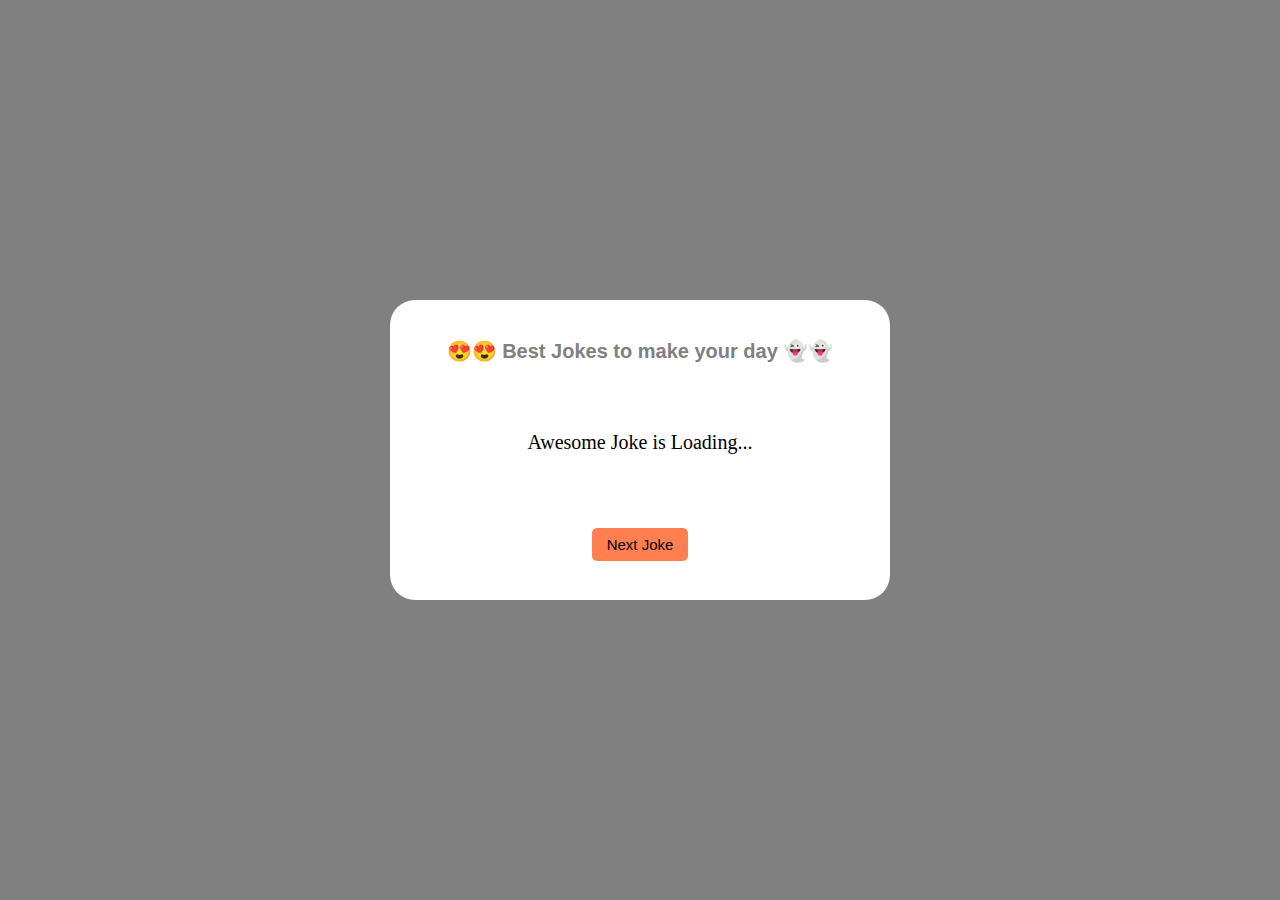
<file: Pr2/index.html>
<!DOCTYPE html>
<html lang="en">
<head>
    <meta charset="UTF-8">
    <meta name="viewport" content="width=device-width, initial-scale=1.0">
    <title>Document</title>
    <style>
        *{
            margin: 0;
        }
        .container{
            height: 100vh;
            min-height: 800px;
            background-color: grey;
            display: flex;
            justify-content: center;
            align-items: center;
        }

        .card{
            background-color: white;
            box-sizing: border-box;
            width: 500px;
            min-height: 300px;
            padding: 15px;
            border-radius: 25px;
            display: flex;
            flex-flow: column;
            justify-content: space-around;
            align-items: center;
        }

        .card h3{
            font-family: Arial, Helvetica, sans-serif;
            font-size: 20px;
            text-align: center;
            /* margin-top: 20px; */
            margin-bottom: 20px;
            color: gray;
        }

        #joke{
            font-size: 20px;
            font-family: cursive;
            /* color: gray; */
            text-align: justify;
            box-sizing: border-box;
            padding: 0 15px;
        }

        #nextBtn{
            cursor: pointer;
            background-color: coral;
            font-size: 15px;
            padding: 8px 15px;
            border-radius: 5px;
            border: none;
            text-align: center;
            margin-top: 25px;

            transition: 0.2s ease-in;
            
        }

        #nextBtn:hover{
            transform: scale(1.05);
            color: blue;
        }

    </style>
</head>
<body>
    <div class="container">
        <div class="card">
            <h3>😍😍 Best Jokes to make your day 👻👻</h3>
            <div id="joke">
                Awesome Joke is Loading...
            </div>
            <button id="nextBtn">Next Joke</button>
        </div>
    </div>

    <noscript>Please enable JavaScript</noscript>
    <script>
        // https://icanhazdadjoke.com/

        const jokes = document.querySelector('#joke');
        const nextBtn = document.querySelector('#nextBtn');

        // const setHeader = {
        //     headers: {
        //         Accept: "application/json"
        //     }
        // }

        // const generateJokes = () => {
        //     fetch('https://icanhazdadjoke.com',setHeader)
        //     .then((res) => res.json())
        //     .then((data) => {
        //         jokes.innerHTML = data.joke;
        //     })
        //     .catch((err) =>{
        //         console.log(err);
        //     })
        // }




        // async-await

        const headerSet = {
            headers : {
                Accept : "application/json"
            }
        };

        const generateJokes = async () => {
            try{
                const res = await fetch('https://icanhazdadjoke.com',headerSet);

            // console.log(res);

            const data = await res.json();

            // console.log(data.joke);

            jokes.innerHTML = data.joke;
            }catch(err){
                console.log(`the err is : ${err}`);
            }
        }

        



        nextBtn.addEventListener('click',generateJokes);
        generateJokes();
    </script>
</body>
</html>
</file>
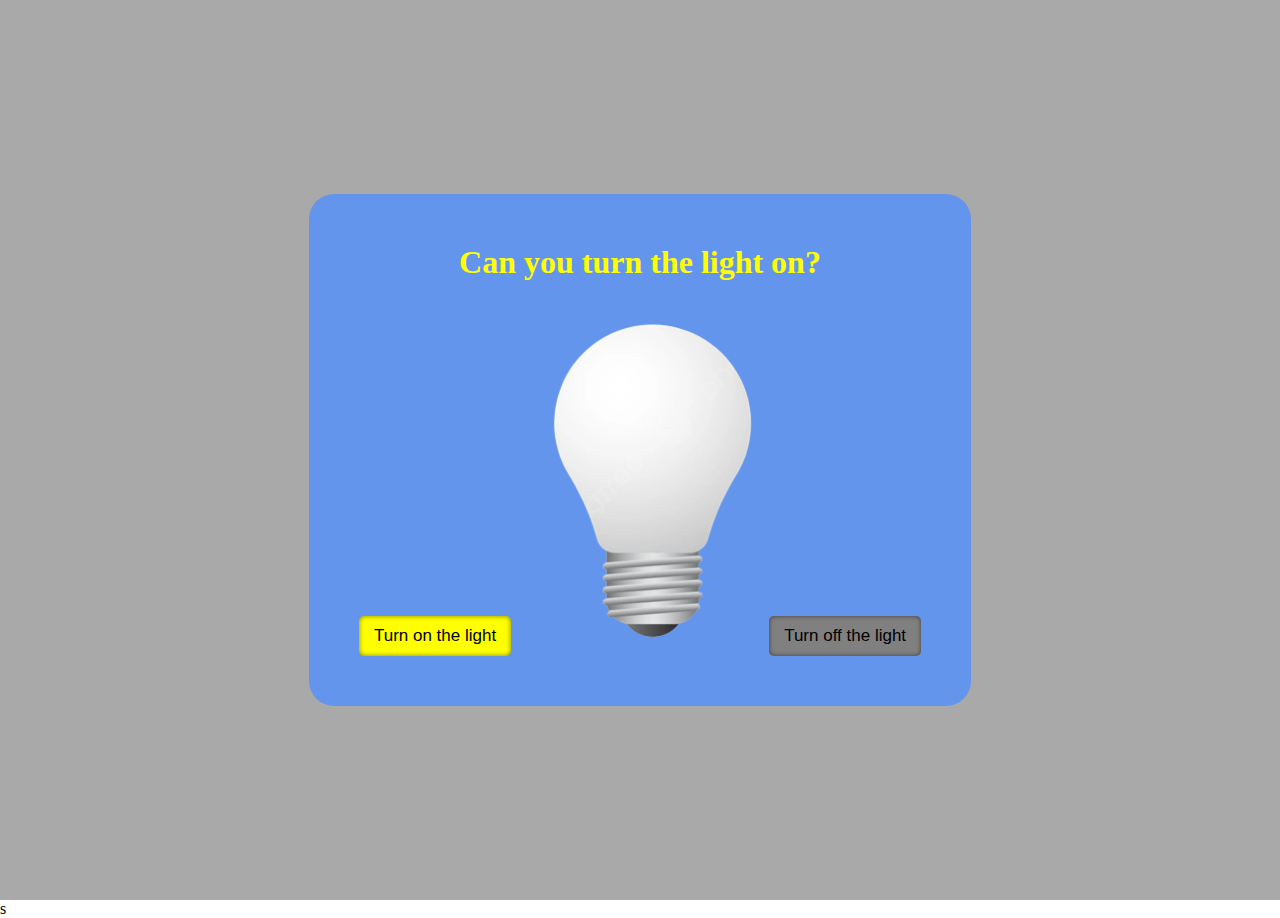
<file: Pr3/index.html>
<!DOCTYPE html>
<html lang="en">
<head>
    <meta charset="UTF-8">
    <meta name="viewport" content="width=device-width, initial-scale=1.0">
    <title>Turn Light On</title>
    <!-- stylesheet -->
    <link rel="stylesheet" href="style.css" type="text/css">
</head>
<body>
    <div class="container" id="cont">
        <div class="card" id="card">
            <h1>Can you turn the light on?</h1>
            <button id="btn-on">Turn on the light</button>

            <img src="images/light-off.png" alt="light-off">

            <button id="btn-off">Turn off the light</button>
        </div>
    </div>

    
    <!-- script -->
     <noscript>Please Enable JavaScript</noscript>
    <script src="script.js"></script>s
</body>
</html>
</file>
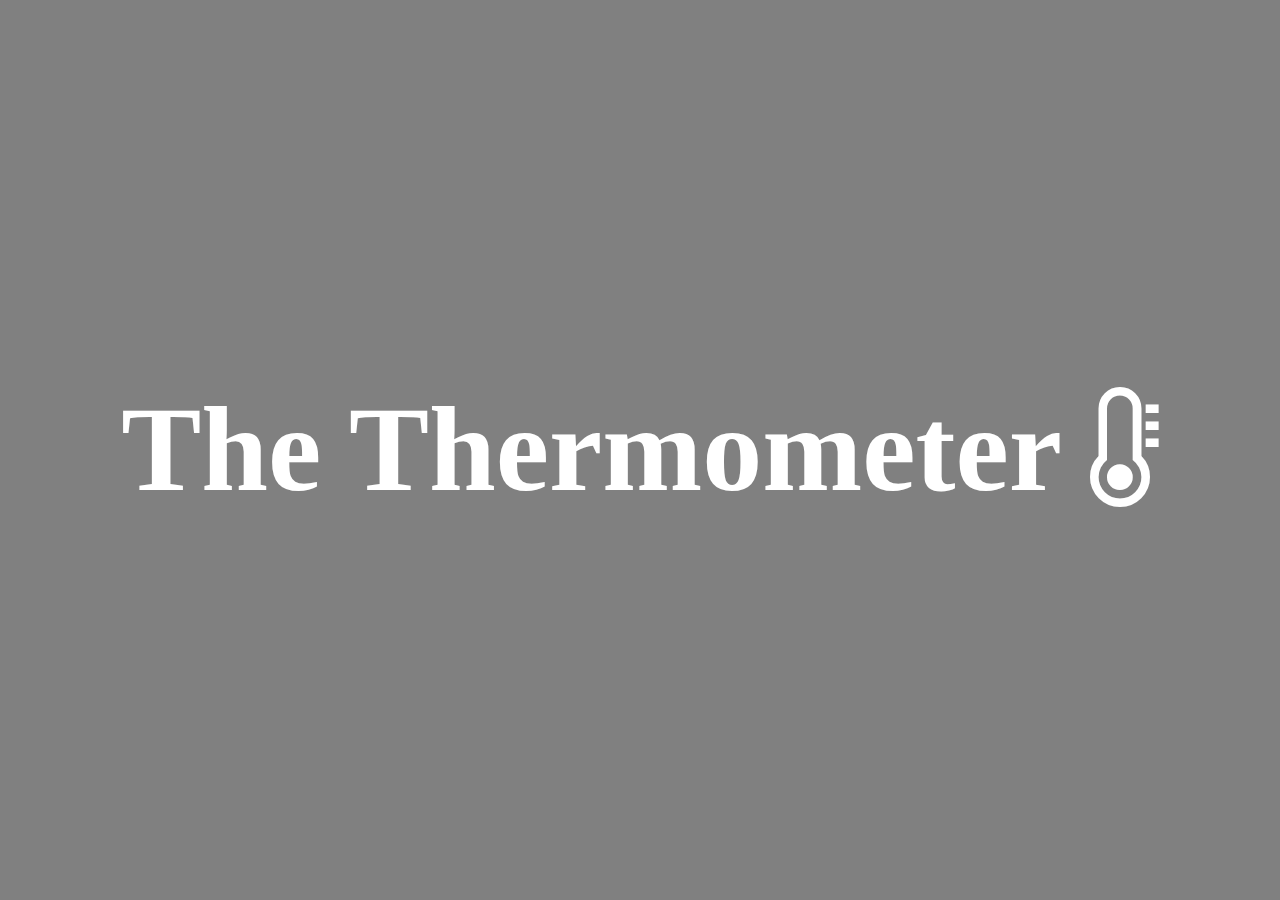
<file: Pr4/index.html>
<!DOCTYPE html>
<html lang="en">
<head>
    <meta charset="UTF-8">
    <meta name="viewport" content="width=device-width, initial-scale=1.0">
    <title>The Thermometer</title>
    <link rel="stylesheet" href="https://cdnjs.cloudflare.com/ajax/libs/font-awesome/4.7.0/css/font-awesome.min.css">
    <!-- css -->
    <style>

        *{
            margin: 0;
            padding: 0;
            box-sizing: border-box;
        }

        .container{
            height: 100vh;
            min-height: 700px;
            background-color: gray;
            display: grid;
            place-items: center;
        }

        .card h1{
            font-size: 120px;
            color: white;
            font-family: cursive;
        }

    </style>
</head>
<body>

    <div class="container">
        <div class="card">
            <h1>The Thermometer <span id="temp" class="fa"></span></h1>
        </div>
    </div>
    
    <!-- js -->
    <script>
        const tempLoad = () => {
            let temp = document.querySelector('#temp');
            temp.innerHTML = '&#xf2cb;';
            temp.style.color = "white";
            setTimeout(() => {
                temp.innerHTML = '&#xf2ca;';
                temp.style.color = "green";
            },1000);

            setTimeout(() => {
                temp.innerHTML = '&#xf2c9;';
                temp.style.color = "yellow";
            },2000);

            setTimeout(() => {
                temp.innerHTML = '&#xf2c8;';
                temp.style.color = "yellow";
            },3000);

            setTimeout(() => {
                temp.innerHTML = '&#xf2c7;';
                temp.style.color = "red";
            },4000);
        }

        tempLoad();

        setInterval(tempLoad,5000);
    </script>
</body>
</html>
</file>
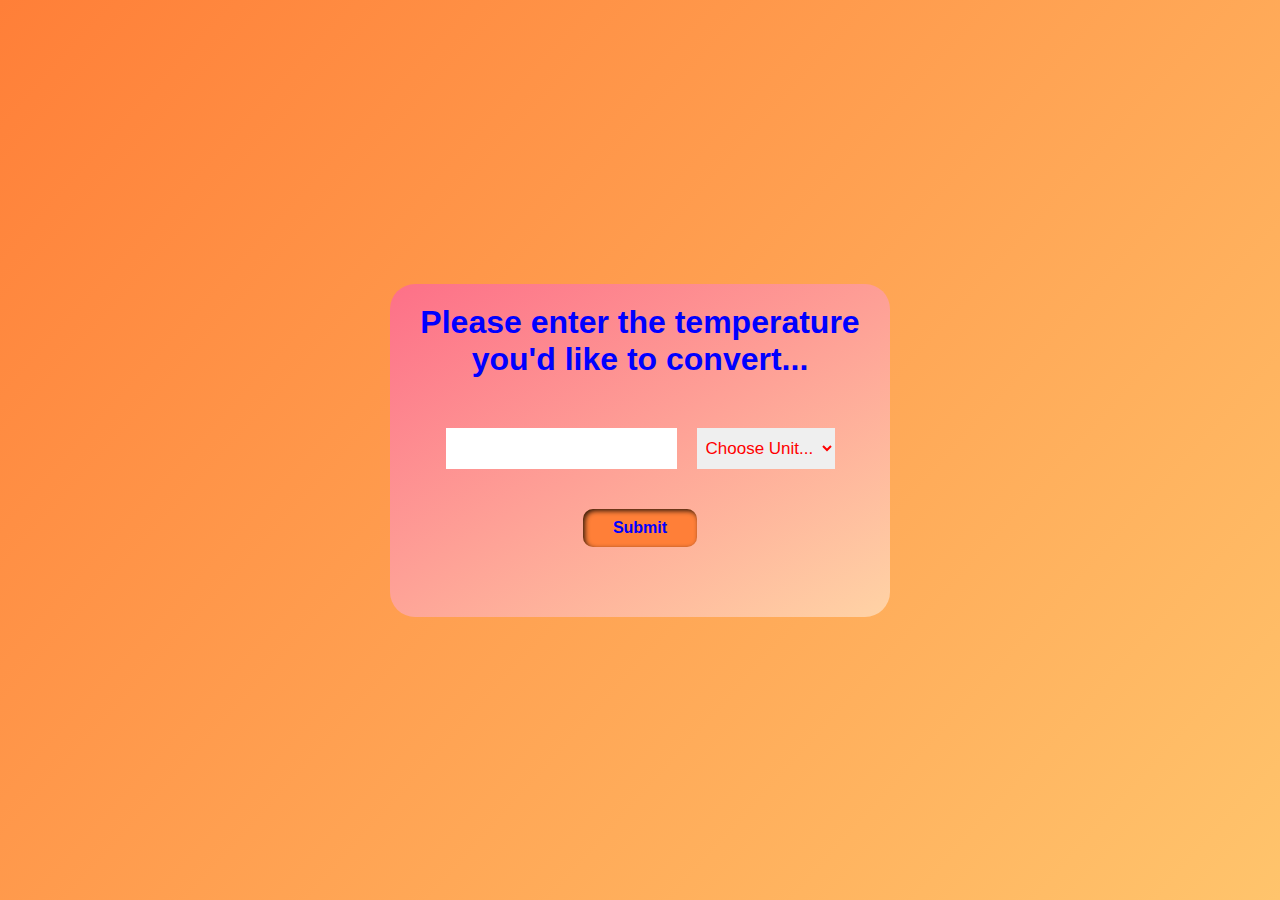
<file: Pr5/index.html>
<!DOCTYPE html>
<html lang="en">
<head>
    <meta charset="UTF-8">
    <meta name="viewport" content="width=device-width, initial-scale=1.0">
    <title>Temperature Converter</title>
    <!-- css -->
     <link rel="stylesheet" href="style.css">
</head>
<body>

    <div class="container">
        <div class="card">
            <h1>Please enter the temperature you'd like to convert...</h1>
            <div class="content">
                <input type="number">
            <select name="temp-units" id="temp-units">
                <option value="">Choose Unit...</option>
                <option value="celsius">Celcius</option>
                <option value="fahrenheit">Fahrenheit</option>
            </select>
            </div>
            <button id="btn">Submit</button>
            <h2 id="showData"></h2>
        </div>
    </div>
    

    <!-- js -->
     <noscript>Please enable JavaScript</noscript>
     <script src="script.js"></script>
</body>
</html>
</file>
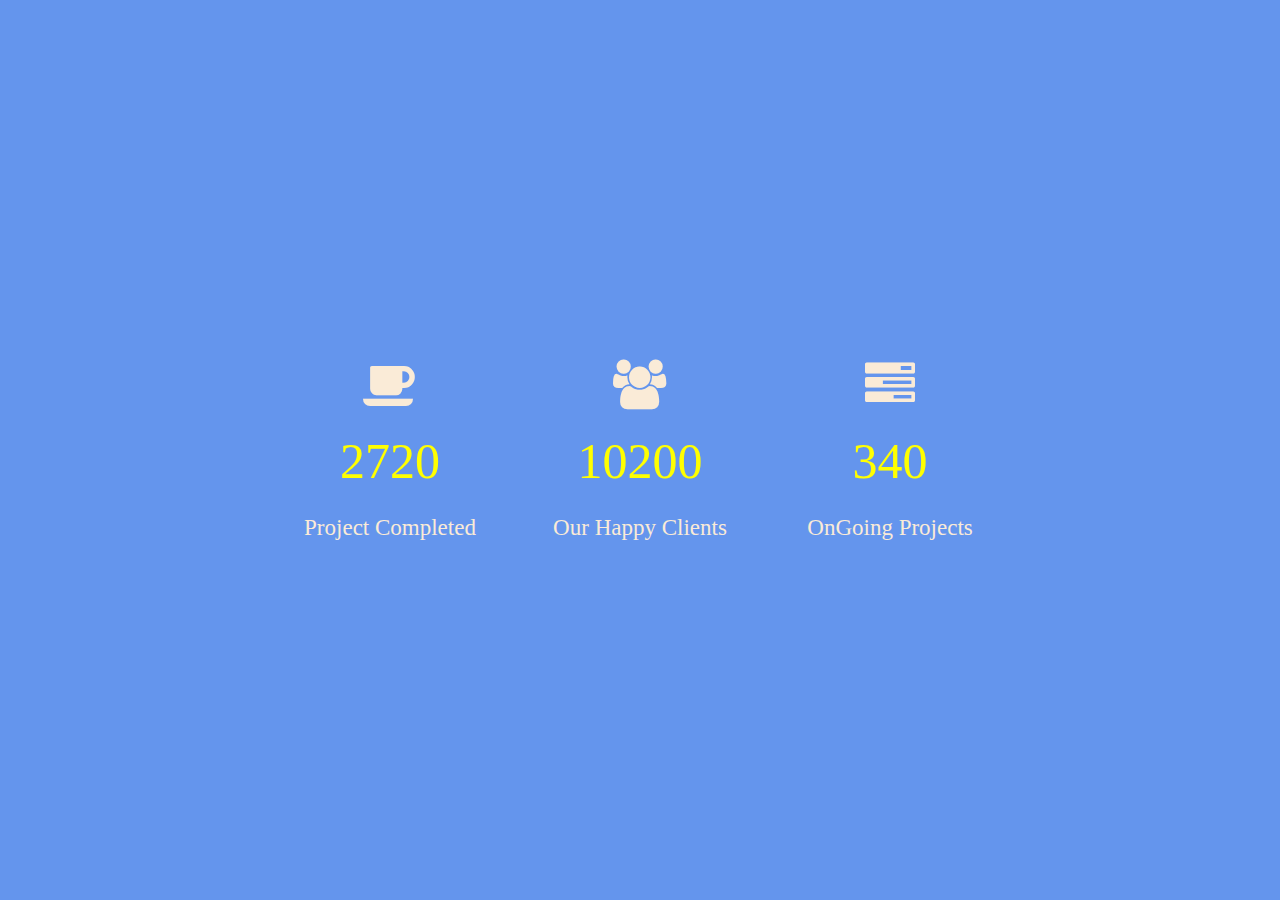
<file: Pr6/index.html>
<!DOCTYPE html>
<html lang="en">
<head>
    <meta charset="UTF-8">
    <meta name="viewport" content="width=device-width, initial-scale=1.0">
    <title>Increment Counter of Website</title>
    <!-- fontawesome link -->
    <link rel="stylesheet" href="https://cdnjs.cloudflare.com/ajax/libs/font-awesome/4.7.0/css/font-awesome.min.css">
    <style>
        *{
            margin: 0;
            padding: 0;
            box-sizing: border-box;
        }
        .container{
            height: 100vh;
            min-height: 700px;
            display: flex;
            justify-content: center;
            align-items: center;
            background-color: cornflowerblue;
        }

        .card-container{
            min-width: 700px;
            display: flex;
            justify-content: space-between;
        }

        .card{
            min-width: 200px;
            text-align: center;
        }

        .card p:first-child{
            font-size: 50px;
            color: antiquewhite;
            margin-bottom: 23px;
        }

        .counter {
            font-size: 50px;
            color: yellow;
            margin-bottom: 25px;
        }

        .card p:last-child{
            font-size: 23px;
            color: antiquewhite;
        }
    </style>
</head>
<body>
    <div class="container">
        <div class="card-container">
            <div class="card">
                <p class="fa">&#xf0f4;</p>
                <div class="counter" data-target="4000">0</div>
                <p>Project Completed</p>
            </div>
            <div class="card">
                <p class="fa">&#xf0c0;</p>
                <div class="counter" data-target="15000">0</div>
                <p>Our Happy Clients</p>
            </div>
            <div class="card">
                <p class="fa">&#xf0ae;</p>
                <div class="counter" data-target="500">0</div>
                <p>OnGoing Projects</p>
            </div>
        </div>
    </div>


    <!-- script -->
     <script>
        let counters = document.querySelectorAll('.counter');


        counters.forEach((element) => {
            // console.log(element);
            element.innerHTML = 0;
            // console.log(element);

            const updateCounter = () => {
                const targetCount = element.getAttribute('data-target');
                // console.log(typeof pa(targetCount));

                const initialCount = Number(element.innerHTML);
                console.log(initialCount);

                const incr = targetCount / 100;

                if(initialCount < targetCount) {
                    element.innerHTML = `${Math.trunc(initialCount + incr)}`;
                    setTimeout(updateCounter,10);
                }
                else{
                    element.innerHTML = targetCount
                }
            }

            updateCounter();
        })
     </script>
</body>
</html>
</file>
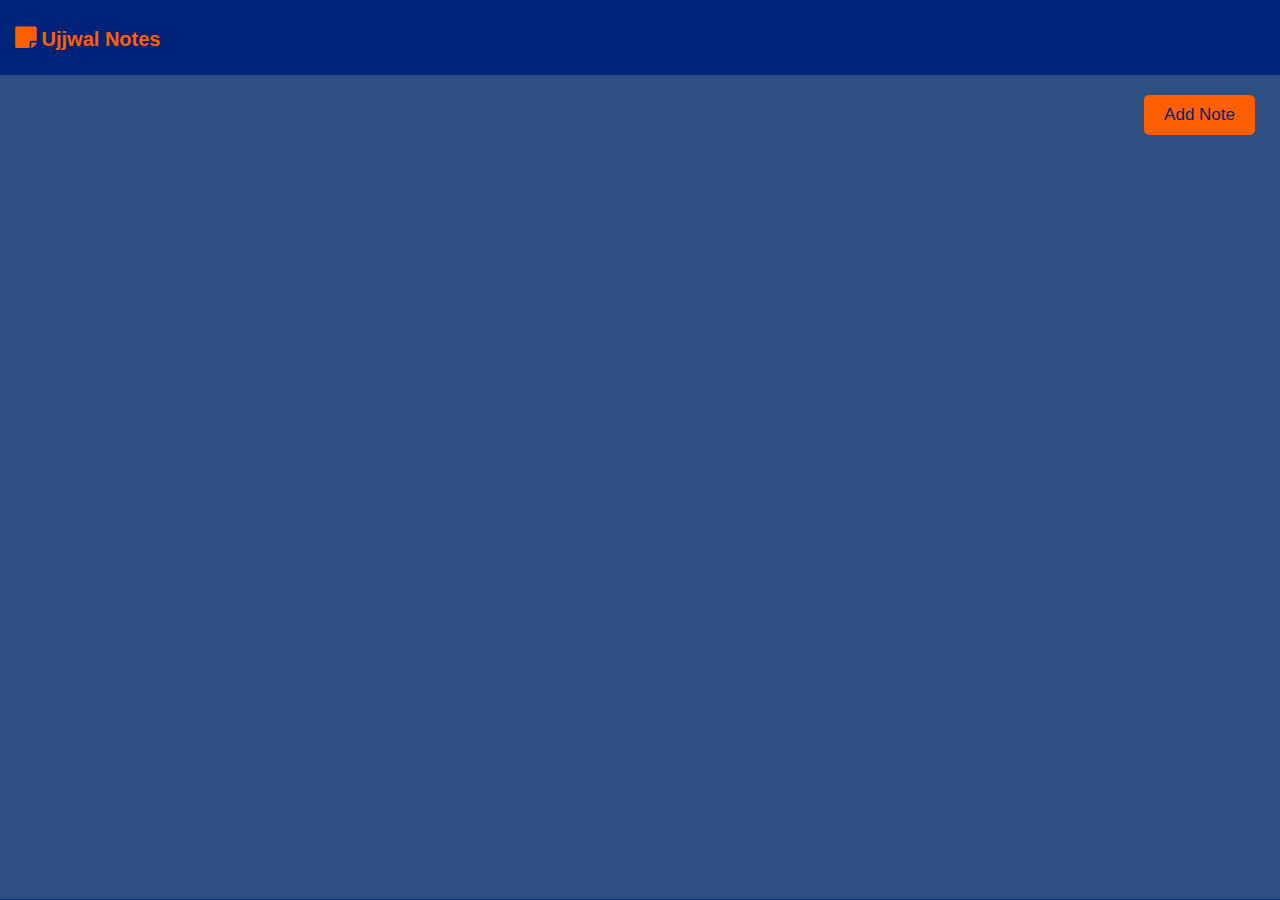
<file: pr7/index.html>
<!DOCTYPE html>
<html lang="en">
<head>
    <meta charset="UTF-8">
    <meta name="viewport" content="width=device-width, initial-scale=1.0">
    <title>Document</title>
    <!-- fontawesome -->
    <link rel="stylesheet" href="https://cdnjs.cloudflare.com/ajax/libs/font-awesome/4.7.0/css/font-awesome.min.css">
    <!-- css -->
    <link href="style.css" rel="stylesheet">
</head>
<body>
    <div class="header">
        <i class="fa">&#xf249;<span> Ujjwal Notes</span></i>
    </div>

    <div class="container">
        <div class="btn-container">
            <button type="button" id="add-note-btn">Add Note</button>
        </div>
    
        <div class="notes-container">
            
        </div>
    </div>

    

    <!-- js -->
    <script src="script.js"></script>
</body>
</html>
</file>
<file: Pr3/style.css>
*{
    margin: 0;
    padding: 0;
    box-sizing: border-box;
}

.container{
    height: 100vh;
    min-height: 700px;
    background-color: darkgrey;
    display: flex;
    justify-content: center;
    align-items: center;
}

.card{
    background-color: cornflowerblue;
    padding: 50px;
    border-radius: 25px;
}

.card h1{
    text-align: center;
    margin-bottom: 35px;
    color: yellow;
}

.card img{
    width: 250px;
}

.card button{
    padding: 10px 15px;
    border-radius: 5px;
    border: none;
    cursor: pointer;
    background-color: yellow;
    font-size: 17px;
    box-shadow: 0 0 5px 0px rgba(0, 0, 0, 0.5) inset;
    transition: 0.2s ease-in-out;
}

.card button:hover{
    transform: scale(0.95);
}

.card button:last-child{
    background-color: gray;
}
</file>
<file: Pr5/style.css>
*{
    margin: 0;
    padding: 0;
    box-sizing: border-box;
}

.container{
    height: 100vh;
    min-height: 700px;
    background: linear-gradient(132deg, rgb(255, 127, 56) 0.00%, rgb(255, 196, 108) 100.00%);
    display: grid;
    place-items: center;
}

.card{
    min-height: 300px;
    width: 500px;
    background: linear-gradient(150deg, rgb(253, 112, 136) 0.00%, rgb(255, 211, 165) 100.00%);
    border-radius: 25px;
    padding: 20px;
    display: flex;
    flex-direction: column;
    /* justify-content: center; */
    align-items: center;
    transition: 0.3s ease-out;
}

.card h1{
    text-align: center;
    margin-bottom: 50px;
    font-family: Arial, Helvetica, sans-serif;
    color: blue;
}

.content{
    margin-bottom: 40px;
    display: flex;
    gap: 20px;
}

.card input, .card select{
    padding: 10px 5px;
    color: red;
    border: none;
    outline: none;
    font-size: 17px;
}

.card select option:first-child{
    color: gray;
}

.card button{
    padding: 10px 30px;
    border: none;
    font-size: 16px;
    border-radius: none;
    color: blue;
    background-color: rgb(255, 127, 56);
    border-radius: 10px;
    box-shadow: 2px 2px 5px 0px rgba(0,0,0,0.8) inset;
    transition: 0.2s ease-in;
    font-weight: bold;
    cursor: pointer;
}

.card button:hover{
    background-color: blue;
    color: white;
}

#showData {
    margin-top: 30px;
    color: blue;
    font-size: 30px;
    font-family: cursive;
    margin-bottom: 20px;
    text-shadow: 0px 2px 3px rgba(4, 131, 114, 0.8);
}
</file>
<file: pr7/style.css>
*{
    margin: 0;
    padding: 0;
    box-sizing: border-box;
}

body{
    background-color: #002379;
}

.header{
    padding: 25px 15px;
    background-color: #002379;
}

.header i{
    color: #FF5F00;
    font-size: 25px;
    
}

.header i span{
    font-size: 20px;
    font-weight: bold;
    font-family: Arial, Helvetica, sans-serif;
    vertical-align: center;
}

.container{
    background-color: #2C4E80;
    padding: 15px;
    height: calc(100vh - 76px);
    overflow-x: hidden;
    overflow-y: auto;
}

.btn-container{
    height: 50px;
    position: relative;
}

.btn-container button{
    position: absolute;
    right: 10px;
    top: 5px;
    padding: 10px 20px;
    border: none;
    border-radius: 5px;
    font-size: 17px;
    background-color: #FF5F00;
    color: #002379;
    transition: 0.2s ease-in-out;
}

.btn-container button:hover{
    background-color: #002379;
    color: #FF5F00;
    cursor: pointer;
}

.notes-container{
    padding: 10px 15px;
    margin-top: 10px;
    display: flex;
    flex-wrap: wrap;
    gap: 15px;
}

.note{
    height: 200px;
    min-width: 300px;
    background-color: #002379;
    border-radius: 5px;
    overflow-x: hidden;
    overflow-y: auto;
    scrollbar-color: #FF9F66 #002379 ;
}

.icons{
    overflow: auto;
    padding-right: 5px;
    padding-top: 10px;
    margin-bottom: 8px;
}

.icons button{
    float: right;
    background-color: #2C4E80;
    color: #FF9F66;
}

.icons button:first-child{
    padding: 6px 7px;
    border-radius: 50%;
}

.icons button:last-child{
    margin-right: 10px;
    padding: 6px 8.5px;
    border-radius: 50%;
    
}

.icons button:hover{
    cursor: pointer;
    color:#FF5F00;
}

.note-txt{
    width: 300px;
    padding: 5px 10px;
    font-size: 18px;
    color: #FFFF80;
    font-weight: 600;
    font-family: 'Segoe UI', Tahoma, Geneva, Verdana, sans-serif;
    letter-spacing: 1px;
}

.note textarea{
    background-color: #002379;
    min-height: 73%;
    width: 100%;
    color: #FFFAE6;
    font-size: 17px;
    outline: none;
    border: none;
    padding: 5px;
    border-radius: 5px;
    resize: none;
}

.hidden{
    display: none;
}
</file>
